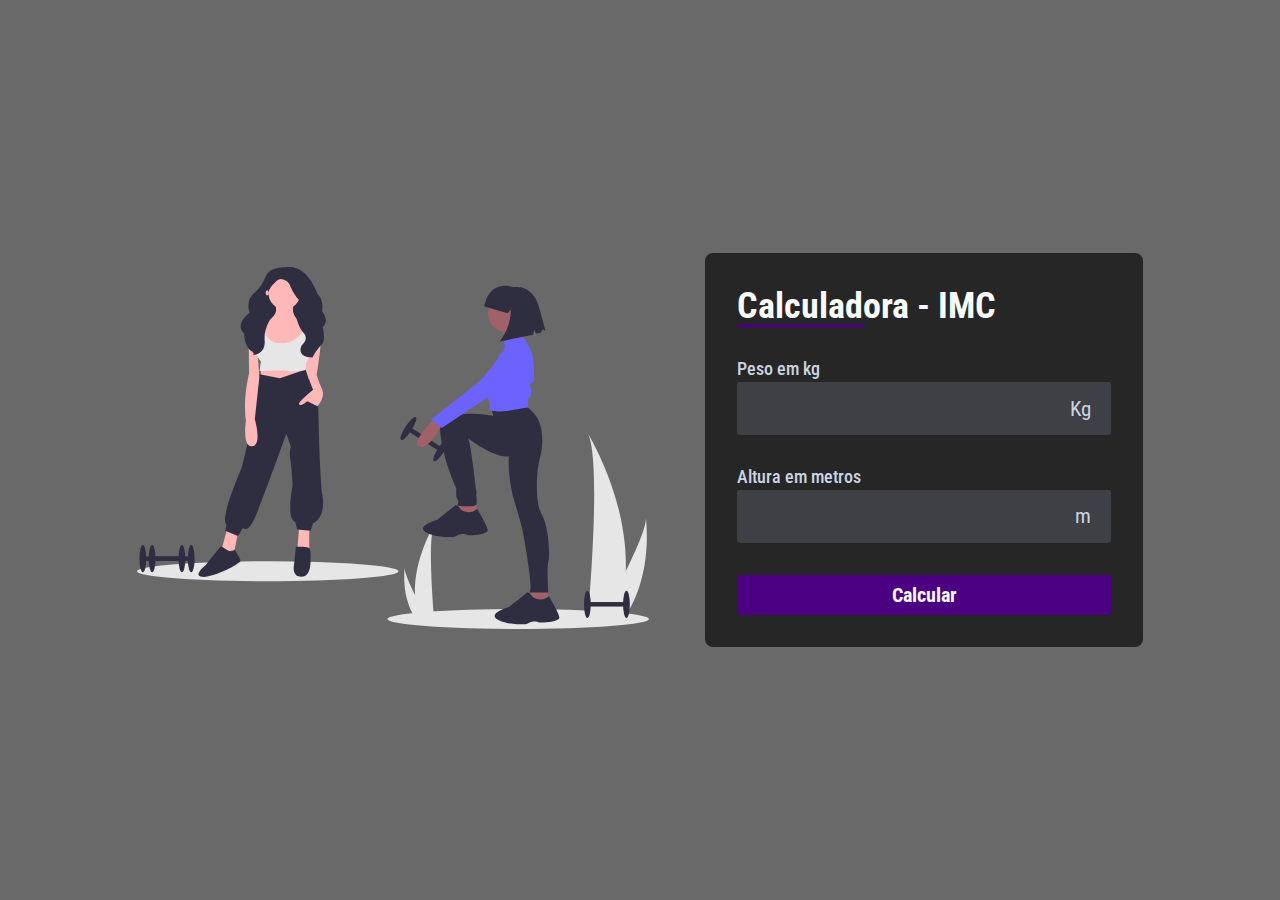
<file: index.html>
<!DOCTYPE html>
<html lang="pt-br">
<head>
    <meta charset="UTF-8">
    <meta name="viewport" content="width=device-width, initial-scale=1.0">
    
    <link rel="stylesheet" href="/assets/css/style.css">
    <link rel="stylesheet" href="https://cdnjs.cloudflare.com/ajax/libs/font-awesome/6.5.1/css/all.min.css" integrity="sha512-DTOQO9RWCH3ppGqcWaEA1BIZOC6xxalwEsw9c2QQeAIftl+Vegovlnee1c9QX4TctnWMn13TZye+giMm8e2LwA==" crossorigin="anonymous" referrerpolicy="no-referrer" />
    
    <title>Calculadora de IMC</title>
</head>
<body>
    <main id="container">
        <section id="img">
        <img src="/assets/images/illustration.svg" alt="">
        </section>

        <section id="calculator">
            <form id="form">
                <h1 id="title">
                    Calculadora - IMC
                </h1>

                <div class="input-box">
                    <label for="weight">
                        Peso em kg
                    </label>
                    <div class="input-field">
                        <i class="fa-solid fa-weight-hanging"></i>
                        <input type="number" id="weight" name="weight" required>
                        <span>
                            Kg
                        </span>
                    </div>
                </div>
                
                <div class="input-box">
                    <label for="height">
                        Altura em metros
                    </label>
                    <div class="input-field">
                        <i class="fa-solid fa-ruler"></i>
                        <input type="number" step="0.01" id="height" name="height" required>
                        <span>
                            m
                        </span>
                    </div>
                </div>

                    <button id="calculate">Calcular</button>
            </form>

            <div id="infos" class="hidden">
                <div id="result">
                    <div id="bmi">
                        <span id="value"></span>
                        <span>Seu IMC</span>
                    </div>
                    <div id="description">
                        <span></span>
                    </div>  
                </div>
                <div id="more_info">
                    <a href="https://www.tuasaude.com/imc/">Mais informações sobre o IMC
                    <i class="fa-solid fa-link"></i> </a>
                </div>
            </div>
        </section>

    </main>
    <script src="assets/js/script.js"></script>
</body>
</html>
</file>
<file: assets/css/style.css>
@import url('https://fonts.googleapis.com/css2?family=Roboto+Condensed:ital,wght@0,100..900;1,100..900&display=swap');

* {
    font-family: "Roboto Condensed", sans-serif;
    margin: 0;
    padding: 0;
    box-sizing: border-box;
}

body {
    display: flex;
    align-items: center;
    justify-content: center;
    width: 100%;
    height: 100vh;
    background-color: dimgray;
}

#container {
    display: flex;
    align-items: center;
    gap: 3.5rem;
}

#img img {
    width: 32rem;
}

#calculator {
    display: flex;
    flex-direction: column;
    gap: 2rem;
    padding: 2rem;
    color: #f8fafc;
    background-color: #262626;
    border-radius: 8px;
}

#form {
    display: flex;
    flex-direction: column;
    gap: 2rem;
}

#title {
    font-size: 2.25rem;
    position: relative;
}

#title::after {
    position: absolute;
    content: '';
    width: 8rem;
    height: 3px;
    border-radius: 3px;
    background-color: indigo;
    bottom: 0;
    left: 0;
}

.input-box label {
    font-weight: 500;
    font-size: 1.1rem;
    color: #cbd5e1;
}

.input-field {
    display: flex;
    align-items: center;
    justify-content: space-between;
    background-color: #3f3f46;
    padding: 0.3rem;
    border-radius: 3px;
    margin-top: 3px;
}

.input-field span,  
.input-field i  {
    color: #cbd5e1;
    font-size: 1.3rem;
    padding: 0.6rem 1rem;
}

.input-field input {
    background-color: transparent;
    border: none;
    width: 100%;
    font-size: 1.3rem;
    color: #f8fafc;
    padding: 0 0.5rem;
}

.input-field input::-webkit-outer-spin-button,
.input-field input::-webkit-inner-spin-button {
  appearance: none;
}

.input-field input:focus {
    outline: none;
}

#calculate {
    border: none;
    font-size: 1.25rem;
    font-weight: bold;
    color: #f8fafc;
    background-color: indigo;
    padding: 0.5rem 0;
    border-radius: 3px;
    cursor: pointer;
    width: 100%;
}

#result {
    display: flex;
    gap: 2rem;
    align-items: center;
    border-top: 1px solid #ffffff34;
    padding: 0.75rem 0;
}

#bmi {
    display: flex;
    align-items: center;
    flex-direction: column;
    font-size: 2.25rem;
}

#bmi span:last-child {
    font-size: 1.5rem;
    color:#cbd5e1;
}

#description{
    width: 15.5rem;
 }

 #more_info {
    text-align: center;
    border-top: 1px solid #ffffff34;
    padding-top: 1.5rem;
}

#more_info a {
    display: flex;
    justify-content: center;
    align-items: center;
    gap: 0.6rem;
    color: mediumpurple;
    font-size: 0.875rem;
    text-decoration: none;
    transition: color 0.5s;
}

#more_info a:hover {
    color: #cbd5e1;
}

.hidden {
    display: none;
}

.normal {
    color: forestgreen;
}

.attention {
    color: red;
}

@media screen and (max-width: 1024px) {
    #img {
        display: none;
    }
}

@media screen and (max-width: 500px) {
    #img {
        display: none;
    }
}
</file>
